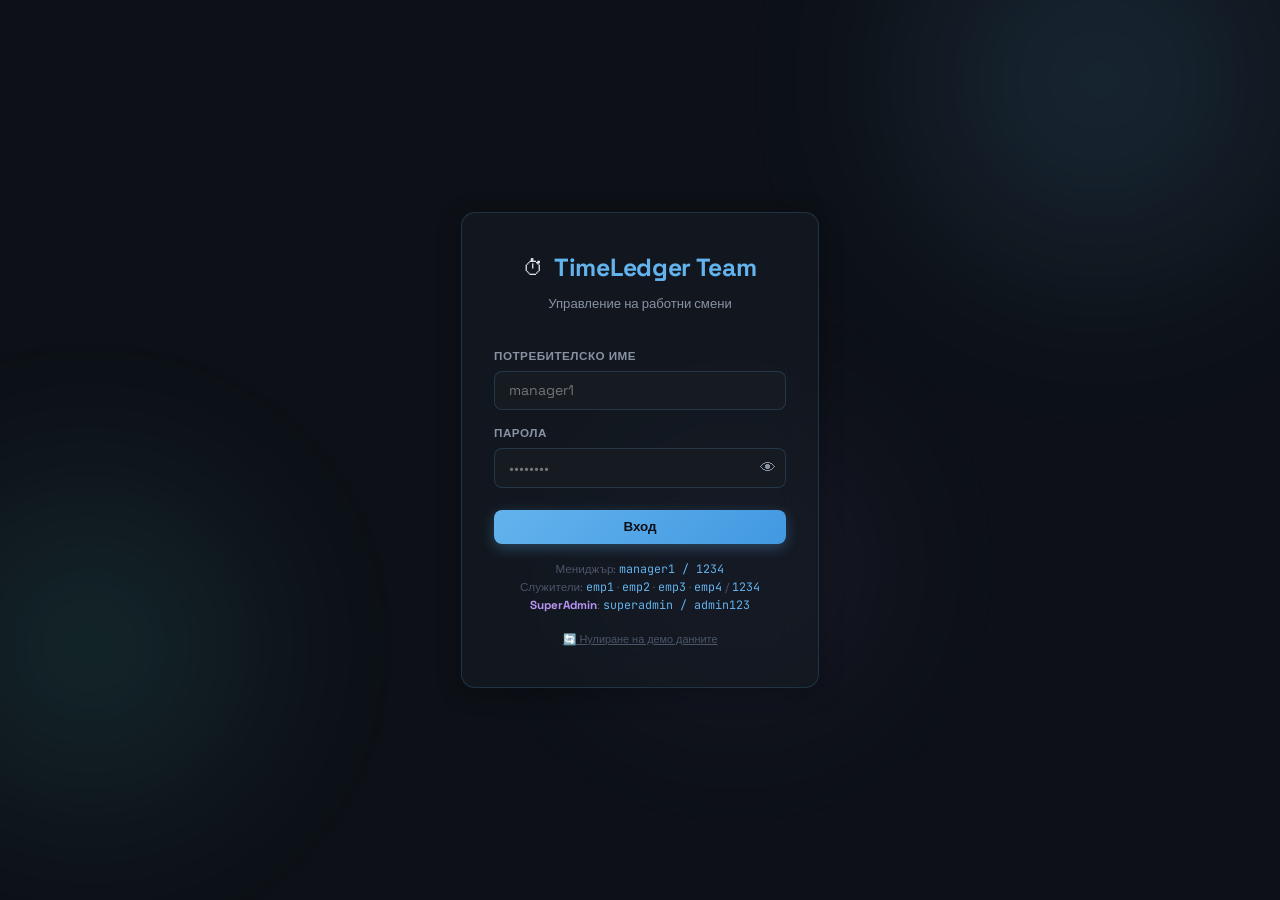
<file: index.html>
<!DOCTYPE html>
<html lang="bg">

<head>
  <meta charset="UTF-8" />
  <meta name="viewport" content="width=device-width, initial-scale=1.0" />
  <title>TimeLedger Team</title>
  <link rel="stylesheet" href="styles.css" />
  <link rel="manifest" href="manifest.json" />
  <link rel="apple-touch-icon" href="icons/icon-192.png" />
  <meta name="apple-mobile-web-app-capable" content="yes" />
  <meta name="apple-mobile-web-app-status-bar-style" content="black-translucent" />
  <meta name="theme-color" content="#0d1117" />
  <link rel="preconnect" href="https://fonts.googleapis.com" />
  <link
    href="https://fonts.googleapis.com/css2?family=Space+Grotesk:wght@300;400;500;600;700&family=JetBrains+Mono:wght@400;600&display=swap"
    rel="stylesheet" />
</head>

<body class="login-page">

  <div class="bg-orbs">
    <div class="orb orb-1"></div>
    <div class="orb orb-2"></div>
    <div class="orb orb-3"></div>
  </div>

  <!-- Language switcher top-left -->
  <div class="lang-switcher-top">
    <button class="lang-btn active" onclick="setLang('bg',this)">BG</button>
    <button class="lang-btn" onclick="setLang('en',this)">EN</button>
    <button class="lang-btn" onclick="setLang('ru',this)">RU</button>
  </div>

  <div class="login-wrapper">
    <div class="login-card glass-card">
      <div class="login-logo">
        <span class="logo-icon">⏱</span>
        <span class="logo-text">TimeLedger Team</span>
      </div>
      <p class="login-sub" data-i18n="login_sub">Управление на работни смени</p>

      <div id="login-error" class="alert alert-error hidden"></div>

      <div class="form-group">
        <label class="form-label" data-i18n="lbl_username">Потребителско име</label>
        <input type="text" id="username" class="form-input" autocomplete="username" placeholder="manager1"
          onkeydown="if(event.key==='Enter')handleLogin()" />
      </div>
      <div class="form-group">
        <label class="form-label" data-i18n="lbl_password">Парола</label>
        <div class="input-with-icon">
          <input type="password" id="password" class="form-input" autocomplete="current-password" placeholder="••••••••"
            onkeydown="if(event.key==='Enter')handleLogin()" />
          <button class="toggle-pass" onclick="togglePassVis()" tabindex="-1">👁</button>
        </div>
      </div>

      <button class="btn btn-primary btn-full" id="login-btn" onclick="handleLogin()" style="margin-top:0.5rem">
        <span id="login-btn-text" data-i18n="btn_login">Вход</span>
        <span id="login-spinner" class="spinner hidden"></span>
      </button>

      <p class="login-hint" id="login-hint-text">
        <span data-i18n="hint_manager">Мениджър</span>: <code>manager1 / 1234</code><br />
        <span data-i18n="hint_employees">Служители</span>: <code>emp1</code> · <code>emp2</code> · <code>emp3</code> ·
        <code>emp4</code> / <code>1234</code><br />
        <span style="color:var(--purple);font-weight:700">SuperAdmin</span>: <code>superadmin / admin123</code>
      </p>

      <div style="text-align:center;margin-top:0.75rem">
        <button onclick="hardReset()"
          style="background:none;border:none;cursor:pointer;font-size:0.68rem;color:var(--text-faint);text-decoration:underline;font-family:inherit">
          🔄 Нулиране на демо данните
        </button>
      </div>
    </div>
  </div>

  <script src="supabase.js"></script>
  <script src="app.js"></script>
  <script>
    applyTheme();
    applyLang();

    // Ensure superadmin is always available on login page load
    if (typeof ensureSuperAdmin === 'function') ensureSuperAdmin();

    function togglePassVis() {
      const p = document.getElementById('password');
      p.type = p.type === 'password' ? 'text' : 'password';
    }

    function hardReset() {
      if (!confirm('Това ще изтрие всички данни и ще ги нулира. Продължаваш?')) return;
      // Clear all app data
      const keys = Object.keys(localStorage).filter(k => k.startsWith('sf_'));
      keys.forEach(k => localStorage.removeItem(k));
      // Unregister service workers
      if ('serviceWorker' in navigator) {
        navigator.serviceWorker.getRegistrations().then(regs => {
          regs.forEach(r => r.unregister());
        });
        caches.keys().then(cacheNames => {
          cacheNames.forEach(name => caches.delete(name));
        });
      }
      setTimeout(() => window.location.reload(true), 300);
    }
  </script>

</body>

</html>
</file>
<file: styles.css>
/* ================================================================
   TimeLedger Team — Styles  (TimeLedger Pro aesthetic)
   ================================================================ */

:root {
  --bg: #0d1117;
  --bg2: #161b22;
  --bg3: #1c2430;
  --surface: rgba(22, 27, 34, 0.72);
  --surface2: rgba(30, 38, 50, 0.65);
  --surface3: rgba(40, 50, 65, 0.5);
  --border: rgba(99, 179, 237, 0.18);
  --border2: rgba(99, 179, 237, 0.08);
  --border3: rgba(255, 255, 255, 0.06);
  --accent: #63b3ed;
  --accent-glow: rgba(99, 179, 237, 0.3);
  --accent-dim: rgba(99, 179, 237, 0.12);
  --teal: #4ecdc4;
  --teal-glow: rgba(78, 205, 196, 0.28);
  --teal-dim: rgba(78, 205, 196, 0.1);
  --green: #68d391;
  --green-glow: rgba(104, 211, 145, 0.28);
  --green-dim: rgba(104, 211, 145, 0.1);
  --red: #fc8181;
  --red-glow: rgba(252, 129, 129, 0.28);
  --red-dim: rgba(252, 129, 129, 0.1);
  --yellow: #f6e05e;
  --yellow-glow: rgba(246, 224, 94, 0.28);
  --yellow-dim: rgba(246, 224, 94, 0.1);
  --orange: #f6ad55;
  --purple: #b794f4;
  --purple-dim: rgba(183, 148, 244, 0.12);
  --text: #e2e8f0;
  --text-muted: #8892a4;
  --text-faint: #4a5568;
  --nav-h: 60px;
  --bottom-h: 66px;
  --radius: 14px;
  --radius-sm: 8px;
  --radius-lg: 20px;
  --transition: 0.22s cubic-bezier(0.4, 0, 0.2, 1);
  --shadow: 0 4px 24px rgba(0, 0, 0, 0.28);
  --shadow-lg: 0 8px 40px rgba(0, 0, 0, 0.4);
}

/* ---- LIGHT THEME ---- */
body.light {
  --bg: #f0f4f8;
  --bg2: #e2e8f0;
  --bg3: #edf2f7;
  --surface: rgba(255, 255, 255, 0.78);
  --surface2: rgba(240, 244, 248, 0.85);
  --surface3: rgba(226, 232, 240, 0.7);
  --border: rgba(99, 179, 237, 0.22);
  --border2: rgba(99, 179, 237, 0.1);
  --border3: rgba(0, 0, 0, 0.06);
  --text: #1a202c;
  --text-muted: #4a5568;
  --text-faint: #a0aec0;
}

/* ---- RESET ---- */
*,
*::before,
*::after {
  box-sizing: border-box;
  margin: 0;
  padding: 0;
}

html {
  font-size: 16px;
  scroll-behavior: smooth;
}

body {
  font-family: 'Space Grotesk', sans-serif;
  background: var(--bg);
  color: var(--text);
  min-height: 100vh;
  overflow-x: hidden;
  line-height: 1.55;
  transition: background var(--transition), color var(--transition);
}

/* ---- BACKGROUND ORBS ---- */
.bg-orbs {
  position: fixed;
  inset: 0;
  pointer-events: none;
  z-index: 0;
  overflow: hidden;
}

.orb {
  position: absolute;
  border-radius: 50%;
  filter: blur(90px);
  opacity: 0.2;
  animation: float 9s ease-in-out infinite;
}

.orb-1 {
  width: 520px;
  height: 520px;
  background: radial-gradient(circle, #63b3ed 0%, transparent 70%);
  top: -180px;
  right: -80px;
}

.orb-2 {
  width: 420px;
  height: 420px;
  background: radial-gradient(circle, #4ecdc4 0%, transparent 70%);
  bottom: 5%;
  left: -120px;
  animation-delay: -3.5s;
}

.orb-3 {
  width: 320px;
  height: 320px;
  background: radial-gradient(circle, #9f7aea 0%, transparent 70%);
  top: 45%;
  left: 45%;
  animation-delay: -6.5s;
}

@keyframes float {

  0%,
  100% {
    transform: translateY(0) scale(1);
  }

  50% {
    transform: translateY(-28px) scale(1.04);
  }
}

/* ---- GLASS CARD ---- */
.glass-card {
  background: var(--surface);
  backdrop-filter: blur(20px) saturate(1.5);
  -webkit-backdrop-filter: blur(20px) saturate(1.5);
  border: 1px solid var(--border);
  border-radius: var(--radius);
  box-shadow: var(--shadow);
  position: relative;
  z-index: 1;
  transition: background var(--transition), border-color var(--transition);
}

/* ---- TOP NAV ---- */
.topnav {
  position: fixed;
  top: 0;
  left: 0;
  right: 0;
  z-index: 100;
  height: var(--nav-h);
  display: flex;
  align-items: center;
  justify-content: space-between;
  padding: 0 1rem;
  border-radius: 0;
  border-top: none;
  border-left: none;
  border-right: none;
  border-bottom: 1px solid var(--border2);
}

.nav-logo {
  display: flex;
  align-items: center;
  gap: 0.5rem;
}

.logo-icon {
  font-size: 1.3rem;
}

.logo-text {
  font-weight: 700;
  font-size: 1.1rem;
  letter-spacing: -0.3px;
  color: var(--accent);
}

.role-badge {
  font-size: 0.63rem;
  font-weight: 700;
  letter-spacing: 0.6px;
  text-transform: uppercase;
  padding: 2px 9px;
  border-radius: 20px;
}

.manager-badge {
  background: var(--accent-dim);
  color: var(--accent);
  border: 1px solid rgba(99, 179, 237, 0.28);
}

.employee-badge {
  background: var(--teal-dim);
  color: var(--teal);
  border: 1px solid rgba(78, 205, 196, 0.28);
}

.nav-actions {
  display: flex;
  align-items: center;
  gap: 0.6rem;
}

.nav-user {
  font-size: 0.82rem;
  color: var(--text-muted);
  font-family: 'JetBrains Mono', monospace;
}

/* ---- NOTIFICATION BELL ---- */
.notif-bell-wrap {
  position: relative;
}

.notif-bell-btn {
  position: relative;
  background: none;
  border: none;
  font-size: 1.25rem;
  cursor: pointer;
  padding: 4px 6px;
  border-radius: var(--radius-sm);
  transition: background var(--transition);
  line-height: 1;
}

.notif-bell-btn:hover {
  background: var(--surface2);
}

.notif-bell-badge {
  position: absolute;
  top: -2px;
  right: -4px;
  background: var(--red);
  color: #fff;
  font-size: 0.58rem;
  font-weight: 800;
  font-family: 'JetBrains Mono', monospace;
  min-width: 16px;
  height: 16px;
  border-radius: 10px;
  display: flex;
  align-items: center;
  justify-content: center;
  padding: 0 3px;
  box-shadow: 0 0 6px var(--red-glow);
}

.notif-dropdown {
  position: absolute;
  top: calc(100% + 10px);
  right: 0;
  width: 310px;
  z-index: 200;
  padding: 0;
  display: flex;
  flex-direction: column;
  overflow: hidden;
  max-height: 450px;
  border: 1px solid var(--border);
  box-shadow: var(--shadow-lg);
}

.notif-drop-hdr {
  display: flex;
  align-items: center;
  justify-content: space-between;
  padding: 0.65rem 0.9rem;
  border-bottom: 1px solid var(--border2);
  background: rgba(255, 255, 255, 0.025);
  flex-shrink: 0;
}

.notif-drop-title {
  font-size: 0.82rem;
  font-weight: 700;
}

.notif-drop-list {
  overflow-y: auto;
  flex: 1;
}

.notif-drop-item {
  display: flex;
  flex-direction: column;
  gap: 3px;
  padding: 0.65rem 0.9rem;
  border-bottom: 1px solid var(--border2);
  transition: background var(--transition);
  animation: fadeUp 0.2s ease;
}

.notif-drop-item:last-child {
  border-bottom: none;
}

.notif-drop-item:hover {
  background: var(--surface2);
}

.notif-drop-item-title {
  font-size: 0.82rem;
  font-weight: 700;
}

.notif-drop-item-text {
  font-size: 0.74rem;
  color: var(--text-muted);
  line-height: 1.4;
}

.notif-drop-footer {
  padding: 0.5rem 0.75rem;
  border-top: 1px solid var(--border2);
  flex-shrink: 0;
}

/* ---- THEME PICK BUTTONS ---- */
.theme-pick-btn {
  background: var(--surface2);
  border: 1px solid var(--border2);
  color: var(--text-muted);
  font-family: inherit;
  font-size: 0.75rem;
  font-weight: 600;
  padding: 5px 12px;
  border-radius: var(--radius-sm);
  cursor: pointer;
  transition: all var(--transition);
}

.theme-pick-btn:hover {
  border-color: var(--accent);
  color: var(--accent);
}

.theme-pick-btn.active {
  background: var(--accent-dim);
  border-color: var(--accent);
  color: var(--accent);
}

/* ---- BOTTOM TAB NAV ---- */
.bottom-nav {
  position: fixed;
  bottom: 0;
  left: 0;
  right: 0;
  z-index: 100;
  height: var(--bottom-h);
  display: flex;
  align-items: center;
  padding: 0 0.1rem 0.25rem;
  border-radius: 0;
  border-bottom: none;
  border-left: none;
  border-right: none;
  border-top: 1px solid var(--border2);
  overflow-x: auto;
  gap: 0;
}

.tab-btn {
  flex: 1;
  display: flex;
  flex-direction: column;
  align-items: center;
  gap: 2px;
  background: none;
  border: none;
  cursor: pointer;
  min-width: 52px;
  color: var(--text-faint);
  font-family: inherit;
  padding: 6px 2px;
  border-radius: var(--radius-sm);
  transition: all var(--transition);
  position: relative;
}

.tab-btn.active {
  color: var(--accent);
}

.tab-btn.active::before {
  content: '';
  position: absolute;
  top: 0;
  left: 20%;
  right: 20%;
  height: 2px;
  background: var(--accent);
  border-radius: 0 0 4px 4px;
  box-shadow: 0 0 8px var(--accent-glow);
}

.tab-btn:hover:not(.active) {
  color: var(--text-muted);
}

.tab-icon {
  font-size: 1.1rem;
}

.tab-label {
  font-size: 0.58rem;
  font-weight: 600;
  letter-spacing: 0.2px;
  white-space: nowrap;
}

/* Notification dot on tab */
.notif-dot {
  position: absolute;
  top: 4px;
  right: 8px;
  width: 7px;
  height: 7px;
  border-radius: 50%;
  background: var(--red);
  box-shadow: 0 0 6px var(--red-glow);
}

/* ---- MAIN CONTENT ---- */
.main-content {
  position: relative;
  z-index: 1;
  padding: calc(var(--nav-h) + 1rem) 0.875rem calc(var(--bottom-h) + 1.25rem);
  max-width: 900px;
  margin: 0 auto;
}

/* ---- SECTION ---- */
.tab-section {
  display: none;
}

.tab-section.active {
  display: block;
  animation: fadeUp 0.28s ease;
}

@keyframes fadeUp {
  from {
    opacity: 0;
    transform: translateY(10px);
  }

  to {
    opacity: 1;
    transform: translateY(0);
  }
}

.section-header {
  display: flex;
  align-items: center;
  justify-content: space-between;
  margin-bottom: 0.875rem;
  gap: 0.5rem;
  flex-wrap: nowrap;
}

.section-title {
  font-size: 1.08rem;
  font-weight: 700;
}

/* ---- SECTION CARD ---- */
.section-card {
  padding: 1rem;
  margin-bottom: 0.875rem;
}

.mb-md {
  margin-bottom: 0.875rem;
}

.card-title-row {
  display: flex;
  align-items: center;
  justify-content: space-between;
  margin-bottom: 0.75rem;
}

.card-title {
  font-size: 0.78rem;
  font-weight: 700;
  text-transform: uppercase;
  letter-spacing: 0.7px;
  color: var(--text-muted);
}

/* ---- BADGES ---- */
.badge-pill {
  font-size: 0.72rem;
  font-weight: 700;
  padding: 3px 10px;
  border-radius: 20px;
  background: var(--accent-dim);
  color: var(--accent);
  border: 1px solid rgba(99, 179, 237, 0.2);
  font-family: 'JetBrains Mono', monospace;
}

.date-badge {
  font-size: 0.78rem;
  color: var(--text-muted);
  font-family: 'JetBrains Mono', monospace;
  background: var(--surface2);
  padding: 4px 12px;
  border-radius: 20px;
  border: 1px solid var(--border2);
  white-space: nowrap;
}

.mono-badge {
  font-family: 'JetBrains Mono', monospace;
  font-size: 0.82rem;
  font-weight: 600;
  background: var(--surface2);
  padding: 3px 10px;
  border-radius: var(--radius-sm);
  border: 1px solid var(--border2);
}

.mono-badge.accent {
  color: var(--accent);
}

/* ---- STATS ROW ---- */
.stats-row {
  display: grid;
  grid-template-columns: repeat(4, 1fr);
  gap: 0.625rem;
  margin-bottom: 0.875rem;
}

.stat-card {
  padding: 0.85rem 0.5rem;
  text-align: center;
}

.stat-num {
  display: block;
  font-size: 1.65rem;
  font-weight: 700;
  font-family: 'JetBrains Mono', monospace;
  line-height: 1.1;
}

.stat-lbl {
  display: block;
  font-size: 0.66rem;
  color: var(--text-muted);
  margin-top: 3px;
}

.stat-num.green {
  color: var(--green);
  text-shadow: 0 0 12px var(--green-glow);
}

.stat-num.red {
  color: var(--red);
  text-shadow: 0 0 12px var(--red-glow);
}

.stat-num.yellow {
  color: var(--yellow);
  text-shadow: 0 0 12px var(--yellow-glow);
}

/* ---- KPI GRID ---- */
.kpi-grid {
  display: grid;
  grid-template-columns: 1fr 1fr;
  gap: 0.625rem;
  margin-bottom: 0.875rem;
}

.kpi-card {
  padding: 1.1rem 1rem;
  display: flex;
  align-items: center;
  gap: 0.9rem;
  transition: transform var(--transition), box-shadow var(--transition);
  overflow: hidden;
  position: relative;
}

.kpi-card::after {
  content: '';
  position: absolute;
  top: -20px;
  right: -20px;
  width: 80px;
  height: 80px;
  border-radius: 50%;
  opacity: 0.08;
}

.kpi-accent {
  border-color: rgba(99, 179, 237, 0.25);
}

.kpi-accent::after {
  background: var(--accent);
}

.kpi-green {
  border-color: rgba(104, 211, 145, 0.25);
}

.kpi-green::after {
  background: var(--green);
}

.kpi-teal {
  border-color: rgba(78, 205, 196, 0.25);
}

.kpi-teal::after {
  background: var(--teal);
}

.kpi-red {
  border-color: rgba(252, 129, 129, 0.25);
}

.kpi-red::after {
  background: var(--red);
}

.kpi-card:hover {
  transform: translateY(-2px);
  box-shadow: var(--shadow-lg);
}

.kpi-icon-bg {
  font-size: 1.7rem;
  flex-shrink: 0;
}

.kpi-accent .kpi-icon-bg {
  filter: drop-shadow(0 0 10px var(--accent-glow));
}

.kpi-green .kpi-icon-bg {
  filter: drop-shadow(0 0 10px var(--green-glow));
}

.kpi-teal .kpi-icon-bg {
  filter: drop-shadow(0 0 10px var(--teal-glow));
}

.kpi-red .kpi-icon-bg {
  filter: drop-shadow(0 0 10px var(--red-glow));
}

.kpi-info {
  flex: 1;
  min-width: 0;
}

.kpi-value {
  font-size: 1.55rem;
  font-weight: 700;
  font-family: 'JetBrains Mono', monospace;
  color: var(--accent);
  line-height: 1.1;
  transition: all 0.5s ease;
}

.kpi-green .kpi-value {
  color: var(--green);
}

.kpi-teal .kpi-value {
  color: var(--teal);
}

.kpi-red .kpi-value {
  color: var(--red);
}

.kpi-label {
  font-size: 0.75rem;
  font-weight: 600;
  margin-top: 3px;
}

.kpi-sub {
  font-size: 0.65rem;
  color: var(--text-muted);
}

/* ---- PAYROLL CARD ---- */
.payroll-card {
  padding: 1rem;
  margin-bottom: 0.875rem;
}

.payroll-row {
  display: flex;
  justify-content: space-between;
  align-items: center;
  padding: 0.45rem 0;
}

.payroll-lbl {
  font-size: 0.82rem;
  color: var(--text-muted);
}

.payroll-val {
  font-family: 'JetBrains Mono', monospace;
  font-size: 0.9rem;
  font-weight: 700;
}

.payroll-divider {
  height: 1px;
  background: var(--border2);
  margin: 0.35rem 0;
}

.payroll-total .payroll-lbl {
  font-weight: 700;
  color: var(--text);
  font-size: 0.88rem;
}

.payroll-total .payroll-val {
  font-size: 1.1rem;
}

/* ---- PROGRESS BAR ---- */
.progress-card {
  padding: 1rem;
  margin-bottom: 0.875rem;
}

.progress-header {
  display: flex;
  align-items: center;
  justify-content: space-between;
  margin-bottom: 0.7rem;
}

.prog-title {
  font-size: 0.82rem;
  font-weight: 700;
  color: var(--text-muted);
  text-transform: uppercase;
  letter-spacing: 0.5px;
}

.prog-right {
  display: flex;
  align-items: center;
  gap: 8px;
}

.prog-nums {
  font-size: 0.8rem;
  font-family: 'JetBrains Mono', monospace;
  color: var(--accent);
}

.progress-track {
  height: 10px;
  background: var(--bg2);
  border-radius: 10px;
  overflow: hidden;
  border: 1px solid var(--border2);
}

.progress-fill {
  height: 100%;
  border-radius: 10px;
  background: linear-gradient(90deg, var(--accent) 0%, var(--teal) 100%);
  transition: width 0.8s cubic-bezier(0.4, 0, 0.2, 1);
  box-shadow: 0 0 12px var(--accent-glow);
}

.progress-footer {
  display: flex;
  justify-content: space-between;
  margin-top: 6px;
}

.prog-pct {
  font-size: 0.75rem;
  font-weight: 700;
  color: var(--accent);
  font-family: 'JetBrains Mono', monospace;
}

.prog-remain {
  font-size: 0.72rem;
  color: var(--text-muted);
}

/* ---- TODAY CARDS (mobile-first) ---- */
.today-cards {
  display: flex;
  flex-direction: column;
  gap: 0.625rem;
}

.today-emp-card {
  padding: 0.9rem 1rem;
  animation: fadeUp 0.25s ease;
  transition: background var(--transition);
}

.today-card-top {
  display: flex;
  align-items: center;
  justify-content: space-between;
  margin-bottom: 0.6rem;
}

.today-emp-info {
  display: flex;
  align-items: center;
  gap: 0.75rem;
}

.today-avatar {
  width: 40px;
  height: 40px;
  border-radius: 50%;
  flex-shrink: 0;
  background: linear-gradient(135deg, var(--accent), var(--teal));
  display: flex;
  align-items: center;
  justify-content: center;
  font-weight: 800;
  font-size: 0.88rem;
  color: #0d1117;
}

.today-emp-name {
  font-weight: 700;
  font-size: 0.92rem;
}

.today-emp-meta {
  display: flex;
  align-items: center;
  gap: 6px;
  margin-top: 3px;
  flex-wrap: wrap;
}

.today-hours {
  font-family: 'JetBrains Mono', monospace;
  font-size: 0.76rem;
  color: var(--text-muted);
}

.today-checkin {
  font-size: 0.73rem;
  color: var(--teal);
  margin-bottom: 0.5rem;
}

.today-card-actions {
  display: flex;
  gap: 6px;
  flex-wrap: wrap;
}

.date-picker-inline {
  width: 150px;
  padding: 4px 8px;
  font-size: 0.8rem;
}

/* Quick inline fine box */
.quick-fine-inline {
  margin-top: 0.6rem;
  padding: 0.75rem;
  border-radius: var(--radius-sm);
  background: var(--red-dim);
  border: 1px solid rgba(252, 129, 129, 0.22);
  animation: fadeUp 0.2s ease;
}

/* ---- STATUS PILLS ---- */
.status-pill {
  display: inline-flex;
  align-items: center;
  gap: 4px;
  font-size: 0.7rem;
  font-weight: 700;
  padding: 3px 10px;
  border-radius: 20px;
  white-space: nowrap;
}

.status-pill.present {
  background: var(--green-dim);
  color: var(--green);
  border: 1px solid rgba(104, 211, 145, 0.28);
}

.status-pill.absent {
  background: var(--red-dim);
  color: var(--red);
  border: 1px solid rgba(252, 129, 129, 0.28);
}

.status-pill.penalty {
  background: var(--yellow-dim);
  color: var(--yellow);
  border: 1px solid rgba(246, 224, 94, 0.28);
}

.status-pill.pending {
  background: var(--surface3);
  color: var(--text-muted);
  border: 1px solid var(--border2);
}

/* ---- SHIFT TYPE BADGES ---- */
.shift-badge {
  font-size: 0.68rem;
  font-weight: 700;
  padding: 2px 8px;
  border-radius: 10px;
  letter-spacing: 0.3px;
  white-space: nowrap;
}

.shift-6h {
  background: var(--green-dim);
  color: var(--green);
  border: 1px solid rgba(104, 211, 145, 0.25);
}

.shift-12h {
  background: rgba(246, 173, 85, 0.12);
  color: var(--orange);
  border: 1px solid rgba(246, 173, 85, 0.25);
}

.shift-wknd {
  background: var(--purple-dim);
  color: var(--purple);
  border: 1px solid rgba(183, 148, 244, 0.25);
}

.shift-ot {
  background: var(--red-dim);
  color: var(--red);
  border: 1px solid rgba(252, 129, 129, 0.25);
}

.shift-reg {
  background: var(--accent-dim);
  color: var(--accent);
  border: 1px solid rgba(99, 179, 237, 0.25);
}

.shift-off {
  background: var(--surface3);
  color: var(--text-muted);
  border: 1px solid var(--border2);
}

.shift-vac {
  background: rgba(49, 151, 149, 0.12);
  /* Теал/Зеленикаво */
  color: #319795;
  border: 1px solid rgba(49, 151, 149, 0.25);
}

/* ---- SHIFT TYPE FILTERS ---- */
.shift-type-filters {
  display: flex;
  align-items: center;
  gap: 8px;
  flex-wrap: wrap;
  padding: 0.65rem 1rem;
  margin-bottom: 0.75rem;
}

.filter-label {
  font-size: 0.75rem;
  color: var(--text-muted);
  font-weight: 600;
}

.shift-filter-btn {
  background: var(--surface2);
  border: 1px solid var(--border2);
  border-radius: var(--radius-sm);
  padding: 4px 10px;
  cursor: pointer;
  font-family: inherit;
  font-size: 0.78rem;
  color: var(--text-muted);
  transition: all var(--transition);
}

.shift-filter-btn.active,
.shift-filter-btn:hover {
  border-color: var(--accent);
  color: var(--accent);
  background: var(--accent-dim);
}

/* ---- SHIFT TYPE PICKER ---- */
.shift-type-picker {
  display: flex;
  gap: 6px;
  flex-wrap: wrap;
  margin-bottom: 0.5rem;
}

.stype-btn {
  flex: 1;
  min-width: 80px;
  padding: 0.45rem 0.5rem;
  background: var(--surface2);
  border: 1px solid var(--border2);
  border-radius: var(--radius-sm);
  cursor: pointer;
  font-family: inherit;
  font-size: 0.75rem;
  color: var(--text-muted);
  text-align: center;
  transition: all var(--transition);
}

.stype-btn.active,
.stype-btn:hover {
  border-color: var(--accent);
  color: var(--accent);
  background: var(--accent-dim);
}

/* ---- WEEK NAV ---- */
.week-nav {
  display: flex;
  align-items: center;
  justify-content: space-between;
  padding: 0.6rem 1rem;
  margin-bottom: 0.75rem;
}

.week-label {
  font-size: 0.88rem;
  font-weight: 700;
  font-family: 'JetBrains Mono', monospace;
  color: var(--accent);
}

/* ---- SCHEDULE GRID ---- */
.schedule-grid {
  padding: 1rem;
}

.sched-day-group {
  margin-bottom: 1.25rem;
}

.sched-day-title {
  font-size: 0.72rem;
  font-weight: 700;
  text-transform: uppercase;
  letter-spacing: 0.8px;
  color: var(--text-muted);
  margin-bottom: 0.4rem;
  padding-bottom: 0.3rem;
  border-bottom: 1px solid var(--border2);
}

.sched-day-title.today-label {
  color: var(--accent);
}

.sched-row {
  display: flex;
  align-items: center;
  justify-content: space-between;
  gap: 0.5rem;
  padding: 0.5rem 0.75rem;
  border-radius: var(--radius-sm);
  background: var(--surface2);
  margin-bottom: 4px;
  border: 1px solid var(--border2);
  animation: fadeUp 0.22s ease;
  transition: background var(--transition);
}

.sched-row:hover {
  background: var(--surface3);
}

.sched-emp-name {
  font-weight: 600;
  font-size: 0.86rem;
  flex: 1;
}

.sched-meta {
  display: flex;
  align-items: center;
  gap: 6px;
  flex-wrap: wrap;
}

.sched-hours-badge {
  font-family: 'JetBrains Mono', monospace;
  font-size: 0.78rem;
  color: var(--accent);
  background: var(--accent-dim);
  padding: 2px 8px;
  border-radius: 10px;
  border: 1px solid rgba(99, 179, 237, 0.2);
}

.sched-note {
  font-size: 0.7rem;
  color: var(--text-muted);
}

/* ---- EMPLOYEES GRID ---- */
.employees-grid {
  display: grid;
  grid-template-columns: repeat(auto-fill, minmax(250px, 1fr));
  gap: 0.75rem;
}

.emp-card {
  padding: 1.15rem;
  cursor: pointer;
  transition: transform var(--transition), box-shadow var(--transition);
}

.emp-card:hover {
  transform: translateY(-3px);
  box-shadow: var(--shadow-lg);
}

/* ---- DASHBOARD ---- */
.dashboard-grid {
  display: grid;
  grid-template-columns: 1fr 1fr;
  gap: 1rem;
  align-items: start;
}

.dashboard-col {
  display: flex;
  flex-direction: column;
  gap: 1rem;
}

/* Panel card */
.db-panel {
  display: flex;
  flex-direction: column;
  overflow: hidden;
  padding: 0;
}

.db-panel-hdr {
  display: flex;
  align-items: center;
  justify-content: space-between;
  padding: 0.6rem 0.9rem;
  border-bottom: 1px solid var(--border2);
  background: rgba(255, 255, 255, 0.025);
  flex-shrink: 0;
}

.db-panel-title {
  font-size: 0.8rem;
  font-weight: 700;
  color: var(--text);
  letter-spacing: 0.2px;
}

.db-panel-body {
  display: flex;
  flex-direction: column;
}

/* Items inside panels */
.dashboard-item {
  display: flex;
  flex-direction: column;
  gap: 3px;
  padding: 0.65rem 0.9rem;
  border-bottom: 1px solid var(--border2);
  transition: background var(--transition);
  animation: fadeUp 0.22s ease;
}

.dashboard-item:last-child {
  border-bottom: none;
}

.dashboard-item:hover {
  background: var(--surface2);
}

.dashboard-item-name {
  font-weight: 700;
  font-size: 0.84rem;
}

.dashboard-item-text {
  font-size: 0.76rem;
  color: var(--text-muted);
  line-height: 1.45;
}

.dashboard-item-meta {
  font-size: 0.66rem;
  color: var(--text-faint);
  font-family: 'JetBrains Mono', monospace;
  margin-top: 1px;
}

.dashboard-msg-item {
  border-left: 3px solid var(--accent);
  padding-left: calc(0.9rem - 3px);
}

.dashboard-alert-item {
  border-left: 3px solid var(--red);
  padding-left: calc(0.9rem - 3px);
}

@media (max-width: 640px) {
  .dashboard-grid {
    grid-template-columns: 1fr;
  }
}



.emp-card.emp-inactive {
  opacity: 0.6;
}

/* ---- TEAMS ROW ---- */
.teams-row {
  display: grid;
  grid-template-columns: repeat(2, 1fr);
  gap: 0.75rem;
  margin-bottom: 0.5rem;
}

.team-card {
  padding: 1.1rem 1rem;
  border-radius: var(--radius);
  cursor: pointer;
  text-align: center;
  transition: transform var(--transition), box-shadow var(--transition), border-color var(--transition);
  border: 1px solid var(--border);
}

.team-card:hover {
  transform: translateY(-2px);
  box-shadow: 0 8px 24px rgba(0, 0, 0, 0.3);
  border-color: var(--accent);
}

.team-card-icon {
  font-size: 2rem;
  margin-bottom: 0.4rem;
  line-height: 1;
}

.team-card-name {
  font-size: 0.9rem;
  font-weight: 700;
  margin-bottom: 0.25rem;
}

.team-card-count {
  font-size: 0.72rem;
  color: var(--text-muted);
}

/* ---- TEAM DETAIL MEMBER ROW ---- */
.team-member-row {
  display: flex;
  align-items: center;
  justify-content: space-between;
  padding: 0.5rem 0;
  border-bottom: 1px solid var(--border2);
  gap: 0.5rem;
}

.team-member-row:last-child {
  border-bottom: none;
}

.team-member-name {
  display: flex;
  align-items: center;
  gap: 0.6rem;
  font-size: 0.85rem;
  font-weight: 600;
}

.team-member-avatar {
  width: 32px;
  height: 32px;
  border-radius: 50%;
  background: var(--accent-dim);
  color: var(--accent);
  font-size: 0.7rem;
  font-weight: 800;
  display: flex;
  align-items: center;
  justify-content: center;
  flex-shrink: 0;
}

/* ---- UNASSIGNED TITLE ---- */
.unassigned-title {
  font-size: 0.75rem;
  font-weight: 700;
  color: var(--text-muted);
  letter-spacing: 0.5px;
  text-transform: uppercase;
  margin-bottom: 0.5rem;
  padding-left: 2px;
}

/* ---- TRAINEE BADGE ---- */
.trainee-badge {
  display: inline-flex;
  align-items: center;
  gap: 3px;
  font-size: 0.62rem;
  font-weight: 700;
  background: rgba(72, 187, 120, 0.15);
  color: #48bb78;
  border: 1px solid rgba(72, 187, 120, 0.3);
  border-radius: 20px;
  padding: 1px 7px;
  margin-left: 5px;
  vertical-align: middle;
}

/* ---- TRAINEE RADIO BUTTON ---- */
.trainee-radio {
  display: inline-flex;
  align-items: center;
  gap: 8px;
  background: var(--surface2);
  border: 1px solid var(--border2);
  color: var(--text-muted);
  font-family: inherit;
  font-size: 0.8rem;
  font-weight: 600;
  padding: 6px 14px;
  border-radius: 20px;
  cursor: pointer;
  transition: all var(--transition);
}

.trainee-radio:hover {
  border-color: #48bb78;
  color: #48bb78;
}

.trainee-radio.active {
  background: rgba(72, 187, 120, 0.12);
  border-color: #48bb78;
  color: #48bb78;
}

.trainee-radio-circle {
  width: 14px;
  height: 14px;
  border-radius: 50%;
  border: 2px solid currentColor;
  flex-shrink: 0;
  position: relative;
  transition: all var(--transition);
}

.trainee-radio-circle.active::after {
  content: '';
  position: absolute;
  top: 50%;
  left: 50%;
  transform: translate(-50%, -50%);
  width: 6px;
  height: 6px;
  border-radius: 50%;
  background: currentColor;
}

.emp-card-header {
  display: flex;
  align-items: center;
  gap: 0.75rem;
  margin-bottom: 1rem;
}

.emp-avatar {
  width: 44px;
  height: 44px;
  border-radius: 50%;
  flex-shrink: 0;
  background: linear-gradient(135deg, var(--accent), var(--teal));
  display: flex;
  align-items: center;
  justify-content: center;
  font-weight: 800;
  font-size: 1rem;
  color: #0d1117;
  box-shadow: 0 4px 12px var(--accent-glow);
}

.emp-card-name {
  font-weight: 700;
  font-size: 0.92rem;
}

.emp-card-user {
  font-size: 0.72rem;
  color: var(--text-muted);
  font-family: 'JetBrains Mono', monospace;
  margin-top: 1px;
}

.emp-card-stats {
  display: grid;
  grid-template-columns: 1fr 1fr 1fr;
  gap: 0.5rem;
  margin-bottom: 0.75rem;
}

.emp-stat {
  text-align: center;
  padding: 0.4rem;
  background: var(--surface2);
  border-radius: var(--radius-sm);
  border: 1px solid var(--border2);
}

.emp-stat-val {
  display: block;
  font-weight: 700;
  font-size: 0.9rem;
  font-family: 'JetBrains Mono', monospace;
  color: var(--accent);
}

.emp-stat-lbl {
  display: block;
  font-size: 0.6rem;
  color: var(--text-muted);
  margin-top: 1px;
}

.emp-card-footer {
  display: flex;
  gap: 6px;
  padding-top: 0.5rem;
  border-top: 1px solid var(--border2);
}

/* ---- PENALTIES LIST ---- */
.penalties-list {
  overflow: hidden;
}

.penalty-row {
  display: flex;
  align-items: flex-start;
  justify-content: space-between;
  padding: 0.9rem 1rem;
  border-bottom: 1px solid var(--border2);
  gap: 0.75rem;
  animation: fadeUp 0.25s ease;
}

.penalty-row:last-child {
  border-bottom: none;
}

.penalty-info {
  flex: 1;
}

.penalty-emp {
  font-weight: 700;
  font-size: 0.9rem;
}

.penalty-note {
  font-size: 0.78rem;
  color: var(--text-muted);
  margin-top: 3px;
}

.penalty-date {
  font-size: 0.68rem;
  color: var(--text-faint);
  font-family: 'JetBrains Mono', monospace;
  margin-top: 3px;
}

.penalty-right {
  display: flex;
  flex-direction: column;
  align-items: flex-end;
  gap: 6px;
}

.penalty-amount {
  font-weight: 800;
  font-size: 1rem;
  color: var(--red);
  font-family: 'JetBrains Mono', monospace;
  text-shadow: 0 0 8px var(--red-glow);
  white-space: nowrap;
}

/* ---- SHIFTS LIST ---- */
.shifts-list {
  display: flex;
  flex-direction: column;
  gap: 4px;
}

.shift-item {
  display: flex;
  align-items: center;
  justify-content: space-between;
  padding: 0.65rem 0.75rem;
  border-radius: var(--radius-sm);
  background: var(--surface2);
  border: 1px solid var(--border2);
  animation: fadeUp 0.22s ease;
  transition: background var(--transition);
  gap: 8px;
  cursor: default;
}

.shift-item:hover {
  background: var(--surface3);
}

.shift-left {
  display: flex;
  flex-direction: column;
  gap: 2px;
  flex: 1;
}

.shift-date {
  font-size: 0.78rem;
  font-family: 'JetBrains Mono', monospace;
  color: var(--text-muted);
}

.shift-name {
  font-size: 0.82rem;
  font-weight: 600;
}

.shift-note {
  font-size: 0.68rem;
  color: var(--text-faint);
}

.shift-right {
  display: flex;
  align-items: center;
  gap: 6px;
  flex-shrink: 0;
}

.shift-hours {
  font-weight: 800;
  font-family: 'JetBrains Mono', monospace;
  font-size: 0.92rem;
  color: var(--accent);
}

/* ---- NOTIFICATIONS LIST ---- */
.notifs-list {
  display: flex;
  flex-direction: column;
  gap: 0.5rem;
}

.notif-item {
  padding: 0.9rem 1rem;
  border-radius: var(--radius);
  background: var(--surface);
  border: 1px solid var(--border2);
  cursor: pointer;
  transition: background var(--transition), border-color var(--transition);
  animation: fadeUp 0.22s ease;
}

.notif-item:hover {
  background: var(--surface2);
}

.notif-item.notif-unread {
  border-color: rgba(99, 179, 237, 0.35);
  background: rgba(99, 179, 237, 0.06);
}

.notif-header {
  display: flex;
  align-items: center;
  justify-content: space-between;
  margin-bottom: 0.35rem;
  gap: 0.5rem;
}

.notif-title {
  font-weight: 700;
  font-size: 0.9rem;
  flex: 1;
}

.notif-date {
  font-size: 0.68rem;
  color: var(--text-faint);
  font-family: 'JetBrains Mono', monospace;
  white-space: nowrap;
}

.notif-msg {
  font-size: 0.82rem;
  color: var(--text-muted);
  line-height: 1.5;
  margin-bottom: 0.4rem;
}

.notif-meta {
  font-size: 0.68rem;
  color: var(--text-faint);
}

/* ---- CALENDAR ---- */
.cal-legend {
  display: flex;
  gap: 0.75rem;
  padding: 0.65rem 1rem;
  margin-bottom: 0.75rem;
  flex-wrap: wrap;
}

.legend-item {
  display: flex;
  align-items: center;
  gap: 5px;
  font-size: 0.7rem;
  color: var(--text-muted);
}

.dot {
  width: 10px;
  height: 10px;
  border-radius: 50%;
}

.dot-green {
  background: var(--green);
  box-shadow: 0 0 6px var(--green-glow);
}

.dot-yellow {
  background: var(--yellow);
  box-shadow: 0 0 6px var(--yellow-glow);
}

.dot-red {
  background: var(--red);
  box-shadow: 0 0 6px var(--red-glow);
}

.dot-blue {
  background: var(--accent);
  box-shadow: 0 0 6px var(--accent-glow);
}

.dot-today {
  background: var(--teal);
  box-shadow: 0 0 6px var(--teal-glow);
}

.calendar-wrap {
  padding: 0.75rem;
  margin-bottom: 1rem;
  width: 100%;
  /* Запълва цялата ширина на секцията */
}

.cal-weekdays {
  display: grid;
  grid-template-columns: repeat(7, 1fr);
  gap: 2px;
  margin-bottom: 3px;
}

.cal-weekdays span {
  text-align: center;
  font-size: 0.6rem;
  font-weight: 700;
  color: var(--text-muted);
  text-transform: uppercase;
  letter-spacing: 0.3px;
  padding: 2px 0;
}

.wknd-hdr {
  color: var(--purple) !important;
}

.cal-grid {
  display: grid;
  grid-template-columns: repeat(7, 1fr);
  gap: 2px;
}

.cal-day {
  min-height: 45px;
  /* Минимална височина */
  height: auto;
  aspect-ratio: 1.8 / 1;
  /* Прави клетките по-широки, отколкото високи */
  border-radius: var(--radius-sm);
  display: flex;
  flex-direction: column;
  align-items: center;
  justify-content: center;
  font-size: 0.9rem;
  font-weight: 600;
  cursor: pointer;
  background: var(--surface2);
  border: 1px solid var(--border2);
  transition: all var(--transition);
  position: relative;
  overflow: hidden;
}

.cal-day:hover:not(.empty) {
  transform: scale(1.1);
  z-index: 3;
  border-color: var(--accent);
}

.cal-day.empty {
  background: transparent;
  border: none;
  cursor: default;
}

.cal-day.worked {
  background: rgba(104, 211, 145, 0.12);
  border-color: rgba(104, 211, 145, 0.35);
  color: var(--green);
}

.cal-day.absent {
  background: rgba(252, 129, 129, 0.1);
  border-color: rgba(252, 129, 129, 0.3);
  color: var(--red);
}

.cal-day.partial {
  background: rgba(246, 224, 94, 0.12);
  border-color: rgba(246, 224, 94, 0.35);
  color: var(--yellow);
}

.cal-day.penalized {
  background: rgba(252, 129, 129, 0.12);
  border-color: rgba(252, 129, 129, 0.35);
  color: var(--red);
}

.cal-day.scheduled {
  background: var(--accent-dim);
  border-color: rgba(99, 179, 237, 0.3);
  color: var(--accent);
}

.cal-day.today {
  border-color: var(--teal);
  box-shadow: 0 0 10px var(--teal-glow);
}

.cal-day.weekend:not(.worked):not(.partial):not(.penalized):not(.scheduled):not(.absent) {
  opacity: 0.6;
}

.cal-hours {
  font-size: 0.48rem;
  color: inherit;
  opacity: 0.85;
  margin-top: 0;
}

/* Day detail panel */
.day-detail {
  padding: 1rem;
  margin-top: 0.75rem;
}

.day-detail-hdr {
  display: flex;
  align-items: center;
  justify-content: space-between;
  margin-bottom: 0.75rem;
}

.day-detail-title {
  font-weight: 700;
  font-size: 0.95rem;
  color: var(--accent);
}

.day-detail-body {
  display: flex;
  flex-direction: column;
  gap: 6px;
}

/* ---- MONTH NAV ---- */
.month-nav {
  display: flex;
  align-items: center;
  gap: 0.4rem;
}

.month-label {
  font-size: 0.8rem;
  font-family: 'JetBrains Mono', monospace;
  color: var(--accent);
  min-width: 115px;
  text-align: center;
  font-weight: 600;
}

/* ---- HISTORY SUMMARY ---- */
.hist-summary {
  display: flex;
  align-items: center;
  justify-content: space-around;
  padding: 0.9rem 1rem;
  margin-bottom: 0.75rem;
  text-align: center;
}

.hist-stat {
  display: flex;
  flex-direction: column;
  gap: 3px;
}

.hist-val {
  font-size: 1.1rem;
  font-weight: 800;
  font-family: 'JetBrains Mono', monospace;
}

.hist-lbl {
  font-size: 0.65rem;
  color: var(--text-muted);
  text-transform: uppercase;
  letter-spacing: 0.5px;
}

.hist-sep {
  width: 1px;
  height: 40px;
  background: var(--border2);
}

/* ---- PROFILE ---- */
.profile-hero {
  display: flex;
  align-items: center;
  gap: 1.25rem;
  padding: 1.5rem;
  margin-bottom: 0.875rem;
}

.profile-avatar {
  width: 70px;
  height: 70px;
  border-radius: 50%;
  flex-shrink: 0;
  background: linear-gradient(135deg, var(--accent), var(--teal));
  display: flex;
  align-items: center;
  justify-content: center;
  font-weight: 800;
  font-size: 1.4rem;
  color: #0d1117;
  box-shadow: 0 6px 20px var(--accent-glow);
}

.profile-meta {
  flex: 1;
}

.profile-name {
  font-size: 1.1rem;
  font-weight: 700;
}

.profile-uname {
  font-size: 0.8rem;
  color: var(--text-muted);
  font-family: 'JetBrains Mono', monospace;
  margin-top: 2px;
}

.profile-stats-grid {
  display: grid;
  grid-template-columns: repeat(4, 1fr);
  gap: 0.5rem;
}

.p-stat {
  text-align: center;
  padding: 0.6rem 0.25rem;
  background: var(--surface2);
  border-radius: var(--radius-sm);
  border: 1px solid var(--border2);
}

.p-val {
  display: block;
  font-size: 1rem;
  font-weight: 800;
  font-family: 'JetBrains Mono', monospace;
}

.p-lbl {
  display: block;
  font-size: 0.62rem;
  color: var(--text-muted);
  margin-top: 2px;
}

/* ---- SETTINGS ROWS ---- */
.setting-row {
  display: flex;
  align-items: center;
  justify-content: space-between;
  padding: 0.8rem 0;
  border-bottom: 1px solid var(--border2);
  gap: 0.75rem;
  flex-wrap: wrap;
}

.setting-row:last-child {
  border-bottom: none;
}

.setting-info {
  display: flex;
  flex-direction: column;
  gap: 2px;
  flex: 1;
  min-width: 120px;
}

.setting-label {
  font-size: 0.86rem;
  font-weight: 600;
}

.setting-desc {
  font-size: 0.72rem;
  color: var(--text-muted);
}

.setting-action {
  display: flex;
  align-items: center;
  gap: 8px;
}

/* ---- LANGUAGE SWITCHER ---- */
.lang-switcher-top {
  position: fixed;
  top: 12px;
  left: 1rem;
  z-index: 200;
  display: flex;
  gap: 4px;
}

.lang-btn {
  background: var(--surface2);
  border: 1px solid var(--border2);
  color: var(--text-muted);
  font-family: inherit;
  font-size: 0.72rem;
  font-weight: 700;
  padding: 3px 9px;
  border-radius: var(--radius-sm);
  cursor: pointer;
  transition: all var(--transition);
  letter-spacing: 0.5px;
}

.lang-btn:hover,
.lang-btn.active {
  background: var(--accent-dim);
  border-color: var(--accent);
  color: var(--accent);
}

.lang-switcher-inline {
  display: flex;
  gap: 4px;
  flex-wrap: wrap;
}

.lang-switcher-inline .lang-btn {
  font-size: 0.76rem;
  padding: 4px 10px;
}

/* ---- TOGGLE SWITCH ---- */
.toggle-switch {
  position: relative;
  display: inline-block;
  width: 42px;
  height: 24px;
  flex-shrink: 0;
}

.toggle-switch input {
  opacity: 0;
  width: 0;
  height: 0;
}

.toggle-knob {
  position: absolute;
  inset: 0;
  background: var(--surface3);
  border: 1px solid var(--border);
  border-radius: 24px;
  cursor: pointer;
  transition: all var(--transition);
}

.toggle-knob::before {
  content: '';
  position: absolute;
  left: 3px;
  bottom: 2px;
  width: 18px;
  height: 18px;
  border-radius: 50%;
  background: var(--text-muted);
  transition: all var(--transition);
}

.toggle-switch input:checked+.toggle-knob {
  background: var(--accent-dim);
  border-color: var(--accent);
}

.toggle-switch input:checked+.toggle-knob::before {
  transform: translateX(18px);
  background: var(--accent);
  box-shadow: 0 0 8px var(--accent-glow);
}

/* ---- EXPORT BUTTONS ---- */
.export-btns {
  display: flex;
  gap: 0.75rem;
  flex-wrap: wrap;
}

.export-btn {
  flex: 1;
  min-width: 80px;
  flex-direction: column;
  gap: 4px;
  padding: 0.85rem 0.5rem;
  border: 1px solid var(--border) !important;
}

.export-icon {
  font-size: 1.4rem;
}

.export-btn:hover {
  border-color: var(--accent) !important;
  color: var(--accent);
  background: var(--accent-dim) !important;
}

/* ---- REPORTS TABLE ---- */
.table-card {
  overflow-x: auto;
}

.table-header {
  display: grid;
  gap: 0.5rem;
  align-items: center;
  padding: 0.85rem 1rem;
  background: var(--surface2);
  border-bottom: 1px solid var(--border2);
  font-size: 0.72rem;
  font-weight: 700;
  color: var(--text-muted);
  text-transform: uppercase;
  letter-spacing: 0.5px;
  min-width: 500px;
}

.table-body {
  display: flex;
  flex-direction: column;
  min-width: 500px;
}

.table-row {
  display: grid;
  gap: 0.5rem;
  align-items: center;
  padding: 0.85rem 1rem;
  border-bottom: 1px solid var(--border2);
  font-size: 0.85rem;
  transition: background var(--transition);
}

.table-row:last-child {
  border-bottom: none;
}

.table-row:hover {
  background: var(--surface3);
}

.rep-cols {
  grid-template-columns: 2fr 1fr 1fr 1.2fr 1.2fr !important;
}

/* ---- FORMS ---- */
.form-group {
  margin-bottom: 0.9rem;
}

.form-label {
  display: block;
  font-size: 0.73rem;
  font-weight: 700;
  color: var(--text-muted);
  margin-bottom: 6px;
  text-transform: uppercase;
  letter-spacing: 0.5px;
}

.form-input {
  width: 100%;
  padding: 0.6rem 0.9rem;
  border-radius: var(--radius-sm);
  background: var(--bg2);
  border: 1px solid var(--border);
  color: var(--text);
  font-family: inherit;
  font-size: 0.88rem;
  transition: border-color var(--transition), box-shadow var(--transition);
  outline: none;
}

.form-input:focus {
  border-color: var(--accent);
  box-shadow: 0 0 0 3px var(--accent-glow);
}

.form-select {
  appearance: none;
  cursor: pointer;
}

.form-textarea {
  resize: vertical;
  min-height: 75px;
}

.hours-picker {
  display: flex;
  gap: 6px;
}

.hours-btn {
  flex: 1;
  padding: 0.42rem;
  border-radius: var(--radius-sm);
  background: var(--surface2);
  border: 1px solid var(--border2);
  color: var(--text-muted);
  font-family: inherit;
  font-size: 0.82rem;
  cursor: pointer;
  transition: all var(--transition);
}

.hours-btn:hover {
  background: var(--accent-dim);
  border-color: var(--accent);
  color: var(--accent);
}

.mt-sm {
  margin-top: 8px;
}

/* ---- BUTTONS ---- */
.btn {
  display: inline-flex;
  align-items: center;
  justify-content: center;
  gap: 5px;
  padding: 0.52rem 1.1rem;
  border-radius: var(--radius-sm);
  font-family: inherit;
  font-size: 0.84rem;
  font-weight: 700;
  cursor: pointer;
  border: none;
  transition: all var(--transition);
  white-space: nowrap;
}

.btn-primary {
  background: linear-gradient(135deg, var(--accent) 0%, #4299e1 100%);
  color: #0d1117;
  box-shadow: 0 4px 14px var(--accent-glow);
}

.btn-primary:hover {
  transform: translateY(-1px);
  filter: brightness(1.08);
  box-shadow: 0 6px 20px var(--accent-glow);
}

.btn-ghost {
  background: var(--surface2);
  color: var(--text-muted);
  border: 1px solid var(--border);
}

.btn-ghost:hover {
  color: var(--text);
  border-color: rgba(255, 255, 255, 0.15);
}

.btn-danger {
  background: var(--red-dim);
  color: var(--red);
  border: 1px solid rgba(252, 129, 129, 0.28);
}

.btn-danger:hover {
  background: rgba(252, 129, 129, 0.2);
}

.btn-success {
  background: var(--green-dim);
  color: var(--green);
  border: 1px solid rgba(104, 211, 145, 0.28);
  font-size: 0.76rem;
  padding: 0.28rem 0.65rem;
}

.btn-success:hover {
  background: rgba(104, 211, 145, 0.2);
}

.btn-warn {
  background: var(--yellow-dim);
  color: var(--yellow);
  border: 1px solid rgba(246, 224, 94, 0.28);
  font-size: 0.76rem;
  padding: 0.28rem 0.65rem;
}

.btn-warn:hover {
  background: rgba(246, 224, 94, 0.2);
}

.btn-outline {
  background: transparent;
  color: var(--text-muted);
  border: 1px solid var(--border);
  font-size: 0.76rem;
  padding: 0.28rem 0.65rem;
}

.btn-outline:hover {
  border-color: var(--accent);
  color: var(--accent);
}

.btn-sm {
  padding: 0.35rem 0.75rem;
  font-size: 0.78rem;
}

.btn-xs {
  padding: 0.22rem 0.6rem;
  font-size: 0.72rem;
}

.btn-full {
  width: 100%;
}

.icon-btn {
  background: none;
  border: none;
  cursor: pointer;
  font-size: 1.1rem;
  color: var(--text-muted);
  padding: 4px 8px;
  border-radius: var(--radius-sm);
  transition: all var(--transition);
}

.icon-btn:hover {
  color: var(--accent);
  background: var(--accent-dim);
}

/* ---- FAST SCHEDULING UI ---- */
.fast-team-card {
  background: var(--surface2);
  border: 1px solid var(--border2);
  border-radius: var(--radius-md);
  padding: 0.75rem;
  margin-bottom: 0.75rem;
}

.fast-team-header {
  display: flex;
  justify-content: space-between;
  align-items: center;
  margin-bottom: 0.5rem;
  font-weight: 600;
  color: var(--text-base);
}

.fast-team-progress {
  font-size: 0.75rem;
  color: var(--text-muted);
  background: var(--surface3);
  padding: 2px 6px;
  border-radius: 10px;
}

.fast-team-progress.full {
  background: var(--green-dim);
  color: var(--green);
}

.fast-emp-grid {
  display: flex;
  flex-wrap: wrap;
  gap: 0.5rem;
}

.fast-emp-chip {
  background: var(--surface3);
  color: var(--text-muted);
  border: 1px solid var(--border);
  padding: 5px 10px;
  border-radius: 14px;
  font-size: 0.78rem;
  font-weight: 500;
  cursor: pointer;
  transition: all var(--transition);
  user-select: none;
}

.fast-emp-chip:hover {
  border-color: var(--accent);
  color: var(--accent);
  background: var(--accent-dim);
}

.fast-emp-chip.scheduled {
  background: var(--green-dim);
  color: var(--green);
  border-color: rgba(104, 211, 145, 0.4);
}

/* ---- MODALS ---- */
.modal-overlay {
  position: fixed;
  inset: 0;
  z-index: 200;
  background: rgba(0, 0, 0, 0.65);
  backdrop-filter: blur(8px);
  display: flex;
  align-items: center;
  justify-content: center;
  padding: 1rem;
  animation: fadeIn 0.18s ease;
}

/* Employee edit modal appears above Team detail modal */
#modal-edit-employee {
  z-index: 300;
}

.modal-overlay.hidden {
  display: none;
}

@keyframes fadeIn {
  from {
    opacity: 0;
  }

  to {
    opacity: 1;
  }
}

.modal {
  width: 100%;
  max-width: 430px;
  padding: 1.5rem;
  animation: slideUp 0.26s cubic-bezier(0.34, 1.56, 0.64, 1);
  max-height: 90vh;
  overflow-y: auto;
}

.modal-lg {
  max-width: 560px;
}

@keyframes slideUp {
  from {
    transform: translateY(28px) scale(0.96);
    opacity: 0;
  }

  to {
    transform: none;
    opacity: 1;
  }
}

.modal-header {
  display: flex;
  align-items: center;
  justify-content: space-between;
  margin-bottom: 1.25rem;
}

.modal-header h3 {
  font-size: 1.05rem;
  font-weight: 700;
}

.modal-actions {
  display: flex;
  justify-content: flex-end;
  gap: 0.5rem;
  margin-top: 1.25rem;
}

/* ---- LOGIN ---- */
.login-page {
  display: flex;
  align-items: center;
  justify-content: center;
  min-height: 100vh;
}

.login-wrapper {
  width: 100%;
  max-width: 390px;
  padding: 1rem;
  position: relative;
  z-index: 1;
}

.login-card {
  padding: 2.25rem 2rem;
}

.login-logo {
  display: flex;
  align-items: center;
  justify-content: center;
  gap: 0.6rem;
  margin-bottom: 0.4rem;
}

.login-logo .logo-text {
  font-size: 1.55rem;
  font-weight: 700;
}

.login-sub {
  text-align: center;
  color: var(--text-muted);
  font-size: 0.82rem;
  margin-bottom: 2rem;
}

.login-hint {
  text-align: center;
  margin-top: 1rem;
  font-size: 0.73rem;
  color: var(--text-faint);
}

.login-hint code {
  color: var(--accent);
  font-family: 'JetBrains Mono', monospace;
}

.input-with-icon {
  position: relative;
}

.input-with-icon .form-input {
  padding-right: 2.5rem;
}

.toggle-pass {
  position: absolute;
  right: 0.6rem;
  top: 50%;
  transform: translateY(-50%);
  background: none;
  border: none;
  cursor: pointer;
  font-size: 1rem;
  color: var(--text-muted);
}

/* ---- ALERTS ---- */
.alert {
  padding: 0.65rem 1rem;
  border-radius: var(--radius-sm);
  font-size: 0.82rem;
  margin-bottom: 1rem;
}

.alert-error {
  background: var(--red-dim);
  border: 1px solid rgba(252, 129, 129, 0.28);
  color: var(--red);
}

/* ---- TOAST ---- */
.toast {
  position: fixed;
  bottom: calc(var(--bottom-h) + 1rem);
  left: 50%;
  transform: translateX(-50%);
  z-index: 300;
  padding: 0.62rem 1.3rem;
  border-radius: 24px;
  font-size: 0.84rem;
  font-weight: 700;
  min-width: 190px;
  text-align: center;
  background: var(--surface);
  border: 1px solid var(--border);
  box-shadow: var(--shadow-lg);
  animation: toastIn 0.3s cubic-bezier(0.34, 1.56, 0.64, 1);
}

.toast.hidden {
  display: none;
}

.toast.success {
  border-color: rgba(104, 211, 145, 0.45);
  color: var(--green);
}

.toast.error {
  border-color: rgba(252, 129, 129, 0.45);
  color: var(--red);
}

.toast.info {
  border-color: rgba(99, 179, 237, 0.45);
  color: var(--accent);
}

@keyframes toastIn {
  from {
    transform: translateX(-50%) translateY(18px);
    opacity: 0;
  }

  to {
    transform: translateX(-50%) translateY(0);
    opacity: 1;
  }
}

/* ---- EMPTY STATE ---- */
.empty-state {
  text-align: center;
  color: var(--text-faint);
  font-size: 0.84rem;
  padding: 2.25rem 1rem;
  line-height: 1.6;
}

/* ---- SPINNER ---- */
.spinner {
  width: 16px;
  height: 16px;
  border: 2px solid rgba(0, 0, 0, 0.2);
  border-top-color: #0d1117;
  border-radius: 50%;
  animation: spin 0.7s linear infinite;
}

@keyframes spin {
  to {
    transform: rotate(360deg);
  }
}

/* ---- OFFLINE BANNER ---- */
.offline-banner {
  position: fixed;
  top: var(--nav-h);
  left: 0;
  right: 0;
  z-index: 90;
  background: rgba(246, 173, 85, 0.12);
  border-bottom: 1px solid rgba(246, 173, 85, 0.28);
  color: var(--orange);
  text-align: center;
  font-size: 0.75rem;
  padding: 6px;
}

/* ---- MONTH VIEW (Employee Schedule) ---- */
.month-sched-day {
  display: flex;
  align-items: center;
  gap: 0.75rem;
  padding: 0.65rem 1rem;
  border-bottom: 1px solid var(--border2);
  transition: background var(--transition);
}

.month-sched-day:last-child {
  border-bottom: none;
}

.month-sched-day:hover {
  background: var(--surface2);
}

.msd-date {
  font-family: 'JetBrains Mono', monospace;
  font-size: 0.78rem;
  color: var(--text-muted);
  width: 80px;
  flex-shrink: 0;
}

.msd-info {
  flex: 1;
}

.msd-title {
  font-size: 0.88rem;
  font-weight: 600;
}

.msd-sub {
  font-size: 0.7rem;
  color: var(--text-muted);
  margin-top: 2px;
}

.msd-hours {
  font-family: 'JetBrains Mono', monospace;
  font-size: 0.9rem;
  font-weight: 700;
  color: var(--accent);
}

.msd-done {
  color: var(--green);
}

.msd-missed {
  color: var(--red);
}

/* ---- UTILITY ---- */
.hidden {
  display: none !important;
}

.green {
  color: var(--green) !important;
}

.red {
  color: var(--red) !important;
}

.yellow {
  color: var(--yellow) !important;
}

.accent {
  color: var(--accent) !important;
}

/* ---- RESPONSIVE ---- */
@media (max-width: 480px) {
  .stats-row {
    grid-template-columns: repeat(2, 1fr);
  }

  .kpi-grid {
    grid-template-columns: 1fr 1fr;
  }

  .employees-grid {
    grid-template-columns: 1fr;
  }

  .profile-stats-grid {
    grid-template-columns: repeat(2, 1fr);
  }

  .export-btns {
    flex-direction: column;
  }

  .hist-summary {
    gap: 0.5rem;
  }

  .hist-val {
    font-size: 0.9rem;
  }

  .kpi-value {
    font-size: 1.25rem;
  }

  .today-card-actions {
    gap: 4px;
  }

  .today-card-actions .btn {
    font-size: 0.7rem;
    padding: 0.22rem 0.5rem;
  }

  .lang-switcher-top {
    top: 8px;
  }

  .bottom-nav {
    padding: 0 0;
  }

  .tab-label {
    font-size: 0.52rem;
  }

  /* Mobile Calendar adjustments */
  .calendar-wrap {
    padding: 0.4rem;
  }

  .cal-day {
    aspect-ratio: 1 / 1;
    /* Квадратни клетки на мобилен */
    min-height: 36px;
    font-size: 0.75rem;
  }

  .cal-hours {
    font-size: 0.45rem;
  }

  .cal-weekdays span {
    font-size: 0.55rem;
  }
}

@media (min-width: 768px) {
  .main-content {
    padding-top: calc(var(--nav-h) + 1.5rem);
    padding-left: 2rem;
    padding-right: 2rem;
  }

  .kpi-grid {
    grid-template-columns: repeat(4, 1fr);
  }

  .lang-switcher-top {
    display: none;
  }

  /* hidden on desktop, use profile */
}
</file>
